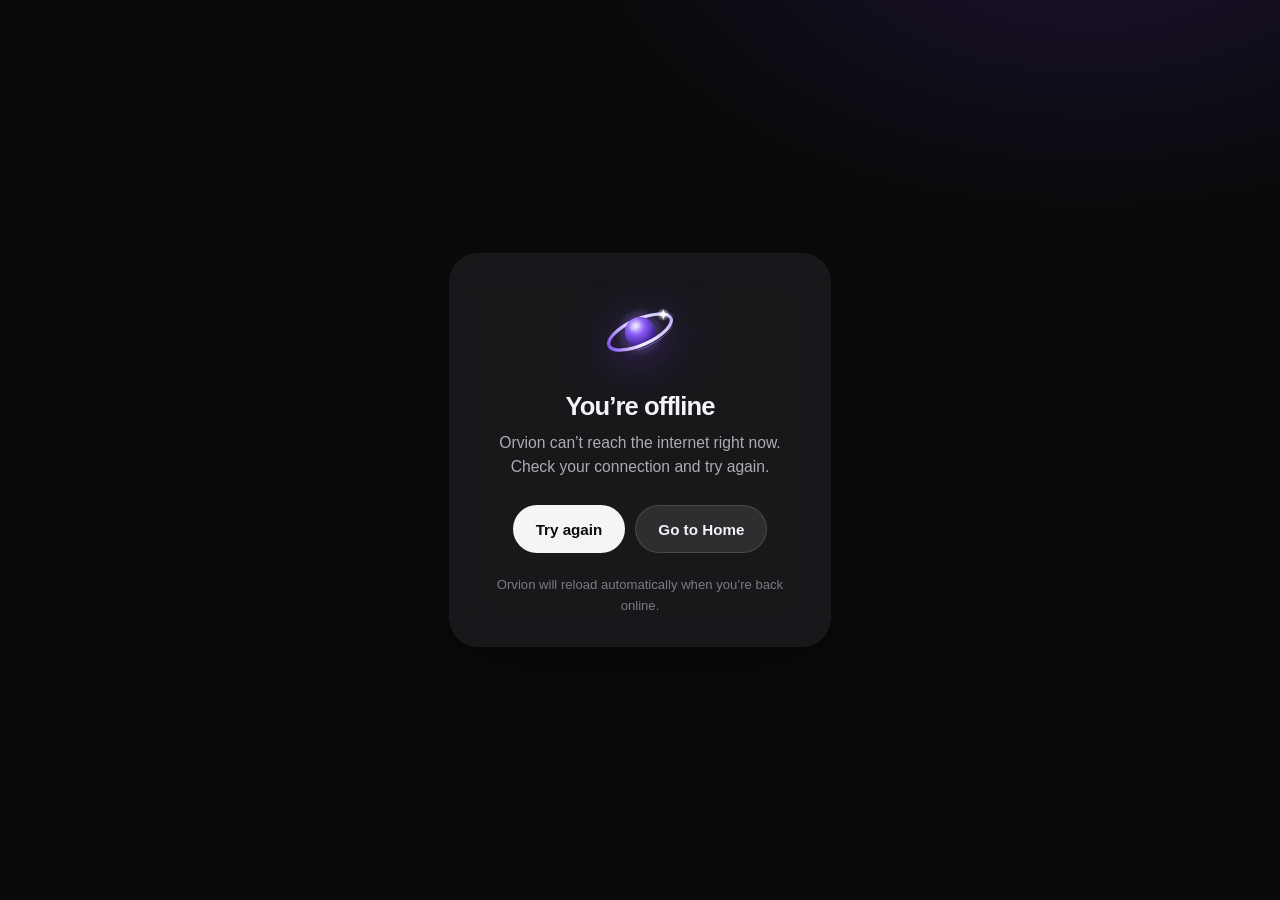
<file: offline.html>
<!DOCTYPE html>
<html lang="en">
<head>
  <meta charset="UTF-8">
  <meta name="viewport" content="width=device-width, initial-scale=1, viewport-fit=cover">
  <title>Offline · Orvion</title>
  <meta name="theme-color" content="#0a0a0c">
  <link rel="icon" type="image/svg+xml" href="/icons/logo.svg">
  <link rel="icon" type="image/png" sizes="48x48" href="/icons/favicon-48.png">
  <style>
    :root { color-scheme: dark; }
    * { box-sizing: border-box; }
    html { background: #0a0a0c; }
    body {
      margin: 0;
      min-height: 100vh;
      min-height: 100dvh;
      display: grid;
      place-items: center;
      padding: calc(env(safe-area-inset-top) + 24px) 24px calc(env(safe-area-inset-bottom) + 24px);
      font-family: -apple-system, BlinkMacSystemFont, "SF Pro Text", "Segoe UI", Roboto, "Helvetica Neue", Arial, sans-serif;
      color: #f4f3f8;
      background: radial-gradient(800px 480px at 85% -10%, rgba(124, 58, 237, 0.16), transparent 62%), #0a0a0c;
      -webkit-font-smoothing: antialiased;
    }
    main {
      width: min(100%, 380px);
      padding: 36px 28px 30px;
      text-align: center;
      border-radius: 28px;
      background: rgba(34, 34, 38, 0.6);
      box-shadow: 0 0 0 0.5px rgba(255, 255, 255, 0.14), 0 24px 60px -24px rgba(0, 0, 0, 0.8);
      -webkit-backdrop-filter: blur(22px) saturate(165%);
      backdrop-filter: blur(22px) saturate(165%);
    }
    .mark {
      width: 84px;
      height: 84px;
      margin: 0 auto 14px;
      filter: drop-shadow(0 8px 22px rgba(124, 58, 237, 0.55));
    }
    h1 { margin: 0; font-size: 1.6rem; font-weight: 750; letter-spacing: -0.035em; }
    p { margin: 10px 0 0; font-size: 0.98rem; line-height: 1.55; color: rgba(244, 243, 248, 0.68); }
    .hint { margin-top: 22px; font-size: 0.82rem; color: rgba(244, 243, 248, 0.46); }
    .actions { display: flex; flex-wrap: wrap; gap: 10px; justify-content: center; margin-top: 26px; }
    .btn {
      display: inline-flex;
      align-items: center;
      justify-content: center;
      min-height: 48px;
      padding: 0 22px;
      border-radius: 999px;
      border: 1px solid transparent;
      font-family: inherit;
      font-size: 0.95rem;
      font-weight: 600;
      line-height: 1;
      text-decoration: none;
      cursor: pointer;
      transition: transform 140ms cubic-bezier(0.22, 1, 0.36, 1);
    }
    .btn:active { transform: scale(0.97); }
    .btn:focus-visible { outline: 2px solid #a78bfa; outline-offset: 3px; }
    .primary { color: #0a0a0c; background: #f5f5f7; }
    .secondary { color: #f4f3f8; background: rgba(255, 255, 255, 0.1); border-color: rgba(255, 255, 255, 0.12); }
    @media (prefers-reduced-transparency: reduce) {
      main { -webkit-backdrop-filter: none; backdrop-filter: none; background: #1d1c26; }
    }
    @media (prefers-reduced-motion: reduce) {
      .btn { transition: none; }
    }
  </style>
</head>
<body>
  <main>
    <img class="mark" src="/icons/logo.svg" width="84" height="84" alt="">
    <h1>You’re offline</h1>
    <p>Orvion can’t reach the internet right now. Check your connection and try again.</p>
    <div class="actions">
      <button class="btn primary" type="button" id="retry">Try again</button>
      <a class="btn secondary" href="/index.html">Go to Home</a>
    </div>
    <p class="hint" id="hint" role="status" aria-live="polite">Orvion will reload automatically when you’re back online.</p>
  </main>

  <script>
    (function () {
      var hint = document.getElementById('hint');
      function reload() { window.location.reload(); }
      document.getElementById('retry').addEventListener('click', function () {
        if (navigator.onLine) { reload(); return; }
        hint.textContent = 'Still offline – we’ll keep checking.';
      });
      window.addEventListener('online', reload);
    })();
  </script>
</body>
</html>
</file>
